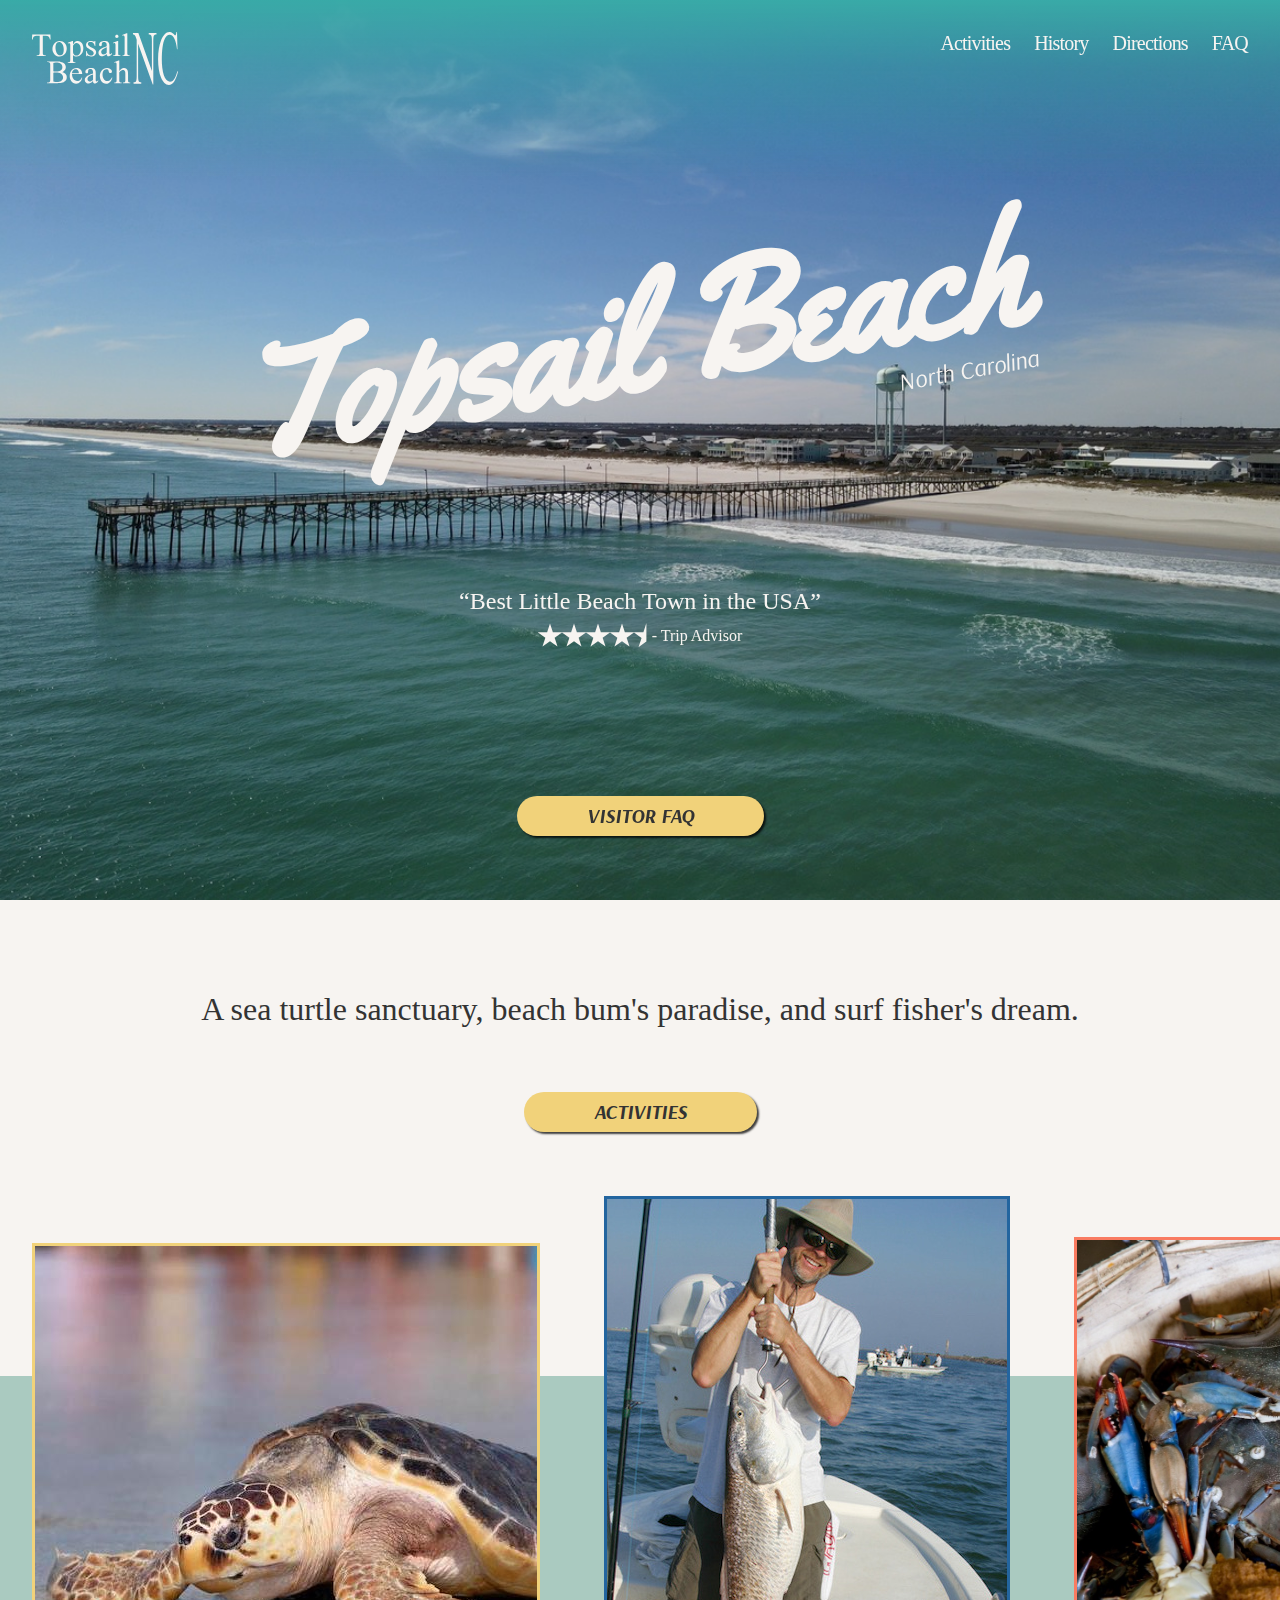
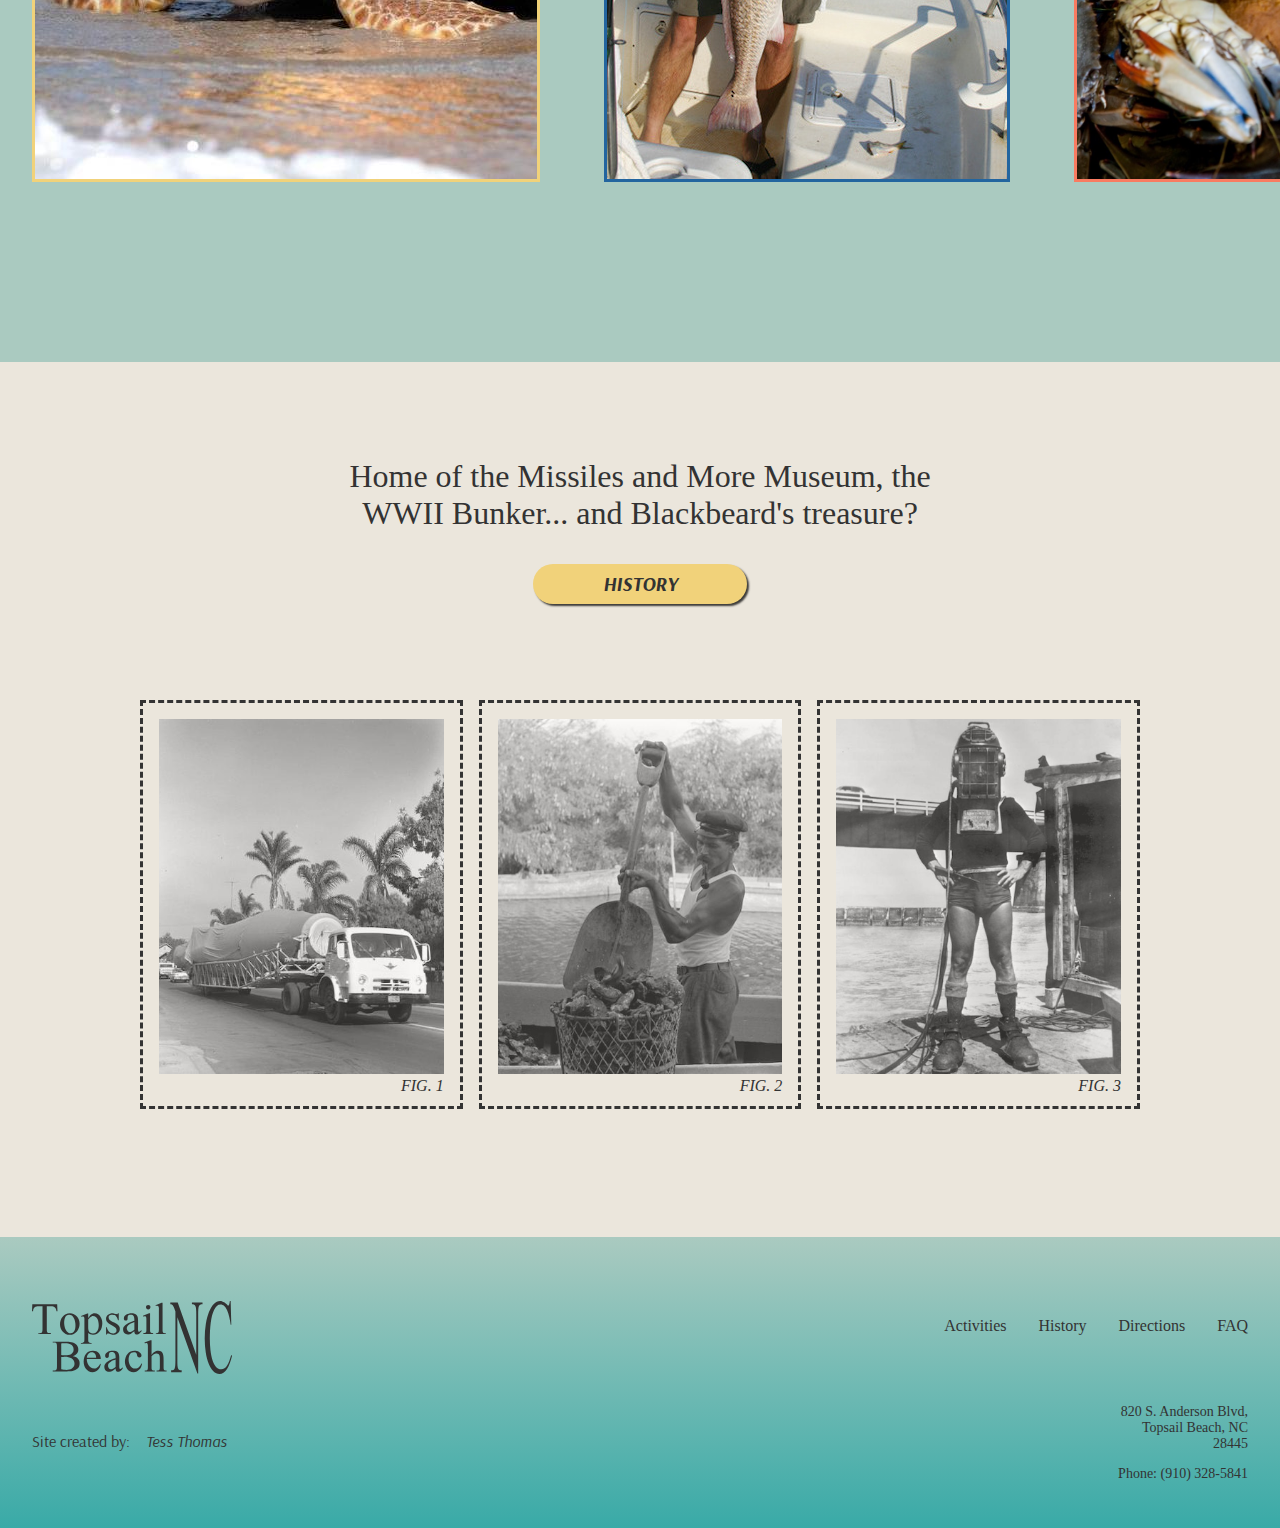
<file: index.html>
<!--  
  Tess Thomas
  10/15/2023
-->
<!DOCTYPE html>
<html lang="en">
  <head>
    <meta charset="UTF-8" />
    <meta name="viewport" content="width=device-width, initial-scale=1.0" />
    <title>Visit Topsail</title>
    <link
      rel="icon"
      type="image/x-icon"
      href="./images/umbrella-beach-solid.svg"
    />
    <link rel="stylesheet" href="styles.min.css" />
    <link rel="preconnect" href="https://fonts.googleapis.com" />
    <link rel="preconnect" href="https://fonts.gstatic.com" crossorigin />
    <link
      href="https://fonts.googleapis.com/css2?family=Arsenal:ital,wght@0,400;0,700;1,400;1,700&family=Cormorant+Garamond:ital,wght@0,300;0,400;0,500;0,600;0,700;1,300;1,400;1,500;1,600;1,700&family=Inter:wght@300;400;700;800;900&family=Old+Standard+TT:ital,wght@0,400;0,700;1,400&family=Yellowtail&display=swap"
      rel="stylesheet"
    />
    <link
      rel="stylesheet"
      href="https://cdnjs.cloudflare.com/ajax/libs/font-awesome/6.0.0-beta3/css/all.min.css"
    />
  </head>
  <body>
    <div class="hero">
      <div class="hero__content">
        <header>
          <div class="menu-btn">
            <span>Menu </span>
            <svg
              class="menu-icon"
              width="20"
              height="20"
              viewBox="0 0 30 30"
              fill="none"
            >
              <line
                x1="15"
                y1="4.37114e-08"
                x2="15"
                y2="30"
                stroke="currentColor"
                stroke-width="2"
              ></line>
              <line
                x1="30"
                y1="15"
                y2="15"
                stroke="currentColor"
                stroke-width="2"
              ></line>
            </svg>
          </div>

          <div class="overlay"></div>

          <div class="header-logo">
            <a href="index.html" class="logo__link"
              ><img src="./images/ts-logo-white.svg" alt="Visit Topsail Logo"
            /></a>
          </div>

          <nav class="nav-menu">
            <ul>
              <li><a href="activities.html">Activities</a></li>
              <li><a href="history.html">History</a></li>
              <li><a href="faq.html#map-anchor">Directions</a></li>
              <li><a href="faq.html">FAQ</a></li>
            </ul>
          </nav>
        </header>

        <div class="slant">
          <h1 class="cursive">Topsail Beach</h1>
          <p class="cursive state">North Carolina</p>
        </div>
        <div class="quote">
          <q>Best Little Beach Town in the USA</q>
          <div class="reviews">
            <div class="stars">
              <img src="./images/star.svg" alt="4.5 out of 5 stars" />
              <img src="./images/star.svg" alt="" />
              <img src="./images/star.svg" alt="" />
              <img src="./images/star.svg" alt="" />
              <img src="./images/star-half.svg" alt="" class="half" />
            </div>
            <p>- Trip Advisor</p>
          </div>
        </div>
        <a href="faq.html" class="btn visitor-faq">VISITOR FAQ</a>
      </div>
    </div>

    <main class="home-grid">
      <div class="container activities">
        <h2>
          A sea turtle sanctuary, beach bum's paradise, and surf fisher's dream.
        </h2>
        <a href="activities.html" class="btn">ACTIVITIES</a>
      </div>
      <div class="container carousel">
        <div class="carousel__wrapper">
          <div class="slider">
            <img
              class="slide s1"
              src="./images/ts-seaturtle.jpg"
              alt="Sea turtle approaches waves."
            />
            <img
              class="slide s2"
              src="./images/redfish-stock-photo-happy-fishermans-holds-up-big-redfish.jpg"
              alt="Fisherman holds large redfish up for camera while standing in boat."
            />
            <img
              class="slide s3"
              src="./images/crab-pexels-mark-stebnicki-2252617.jpg"
              alt="Bucket of blue crabs."
            />
          </div>
        </div>
      </div>

      <div class="container history">
        <h2>
          Home of the Missiles and More Museum, the WWII Bunker... and
          Blackbeard's treasure?
        </h2>
        <a href="history.html" class="btn">HISTORY</a>
        <div class="triptic">
          <div class="div-1">
            <img
              src="./images/missile-atlas_collection_image_8123.png"
              alt="missile in transit on a truck"
            />
            <p>FIG. 1</p>
          </div>
          <div class="div-2">
            <img
              src="./images/olgaoystermanpipe.png"
              alt="historic photograph of oysterman smoking pipe while shoveling oysters"
            />
            <p>FIG. 2</p>
          </div>
          <div class="div-3">
            <img
              src="./images/diver-lg.png"
              alt="world war 2 era diver in suit with helmet"
            />
            <p>FIG. 3</p>
          </div>
        </div>
      </div>
    </main>

    <button onclick="topFunction()" class="scroll-btn" title="Go to top">
      <i class="arrow-up"></i>
    </button>

    <footer>
      <div class="footer container">
        <a class="footer__logo" href="index.html">
          <img src="./images/ts-logo-black.svg" alt="Visit Topsail Logo" />
        </a>

        <div class="footer__links">
          <ul>
            <li><a href="#">Activities</a></li>
            <li><a href="#">History</a></li>
            <li><a href="#">Directions</a></li>
            <li><a href="#">FAQ</a></li>
          </ul>
        </div>

        <div class="footer__credit">
          <p>Site created by:</p>
          <p class="arsenal">Tess Thomas</p>
          <!-- <p>Follow Us:</p>
          <a href="#"
            ><i class="fab fa-facebook fa-lg" style="color: #F1D27A"></i></i
          ></a>
          <a href="#"></a>
            <i class="fab fa-instagram-square fa-lg" style="color: #F1D27A;"></i
          ></a>
          <a href="#"><i class="fab fa-twitter fa-lg" style="color: #F1D27A;  opacity: 1;"></i></a> -->
        </div>

        <address class="footer__address">
          <p>
            820 S. Anderson Blvd,<br />
            Topsail Beach, NC<br />
            28445
          </p>
          <p>Phone: <a href="tel:+910-328-5841">(910) 328-5841</a></p>
        </address>
      </div>
    </footer>

    <script src="script.js"></script>
  </body>
</html>
</file>
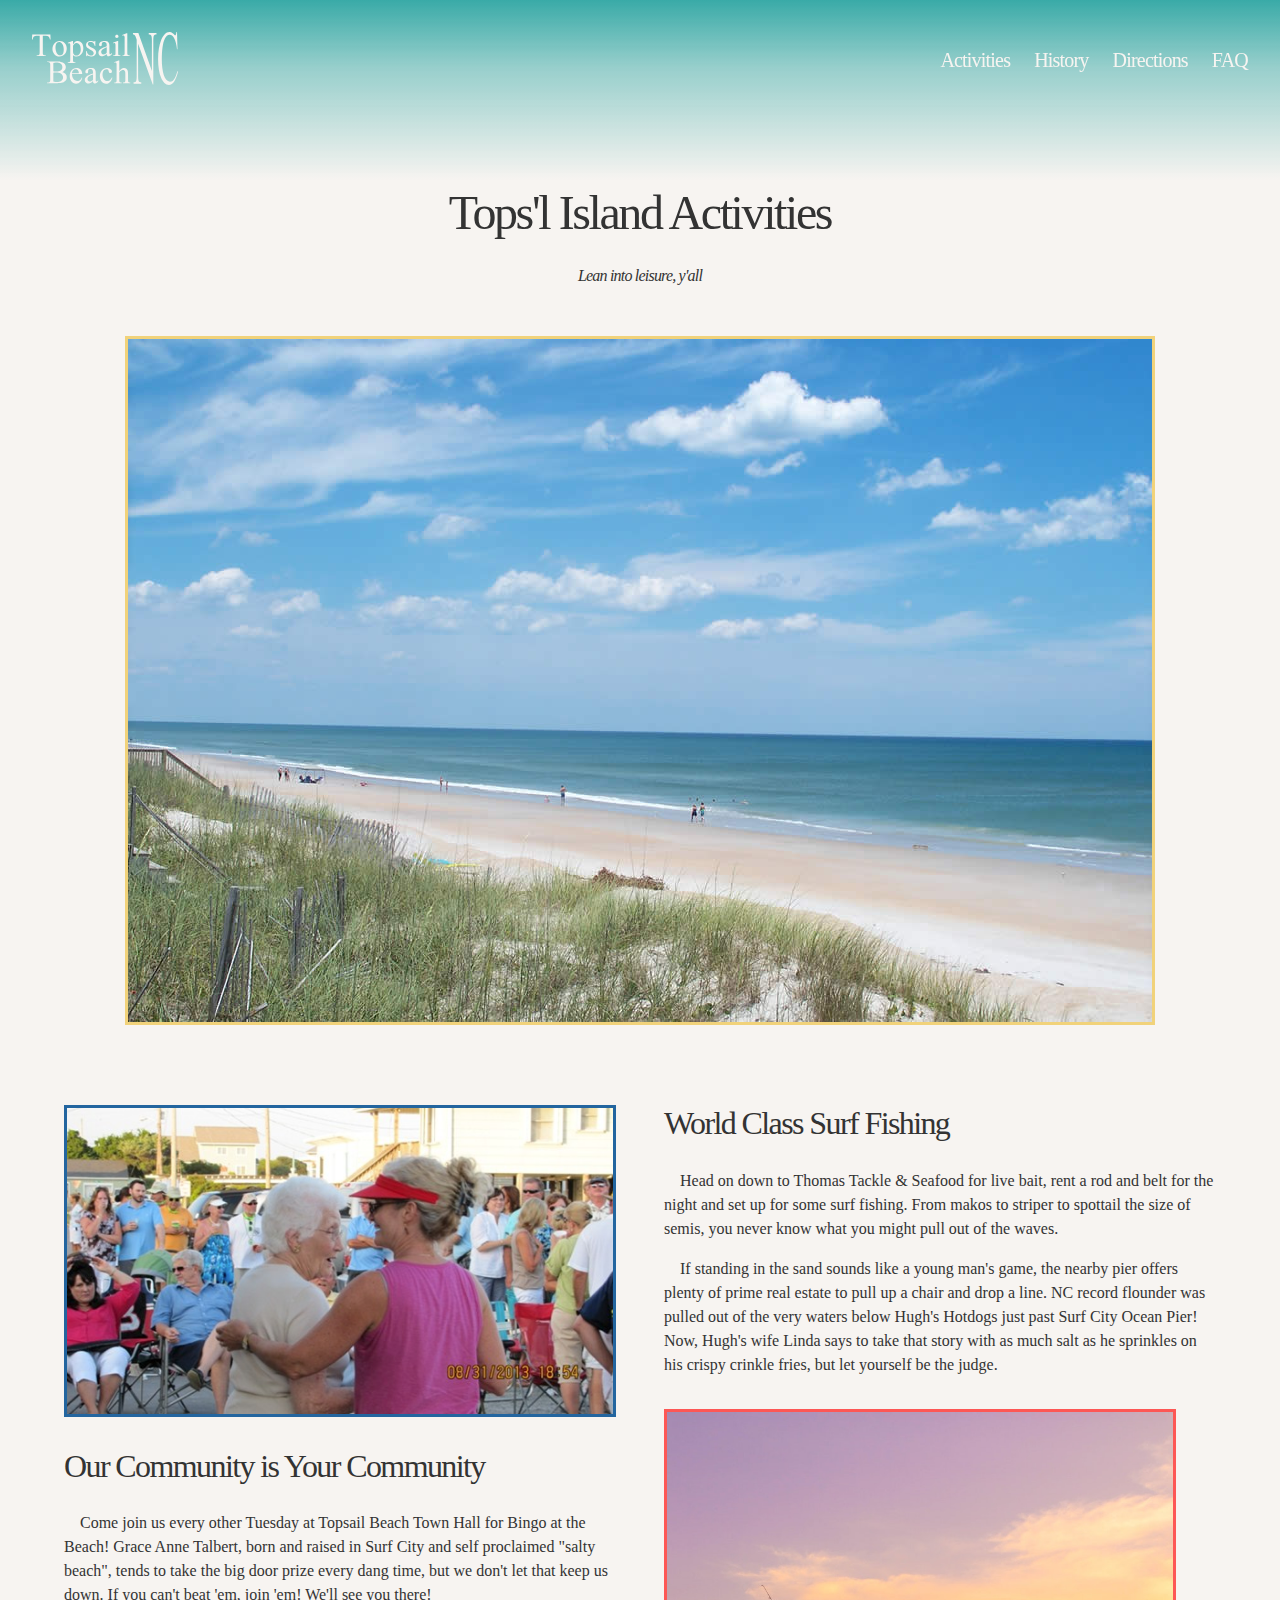
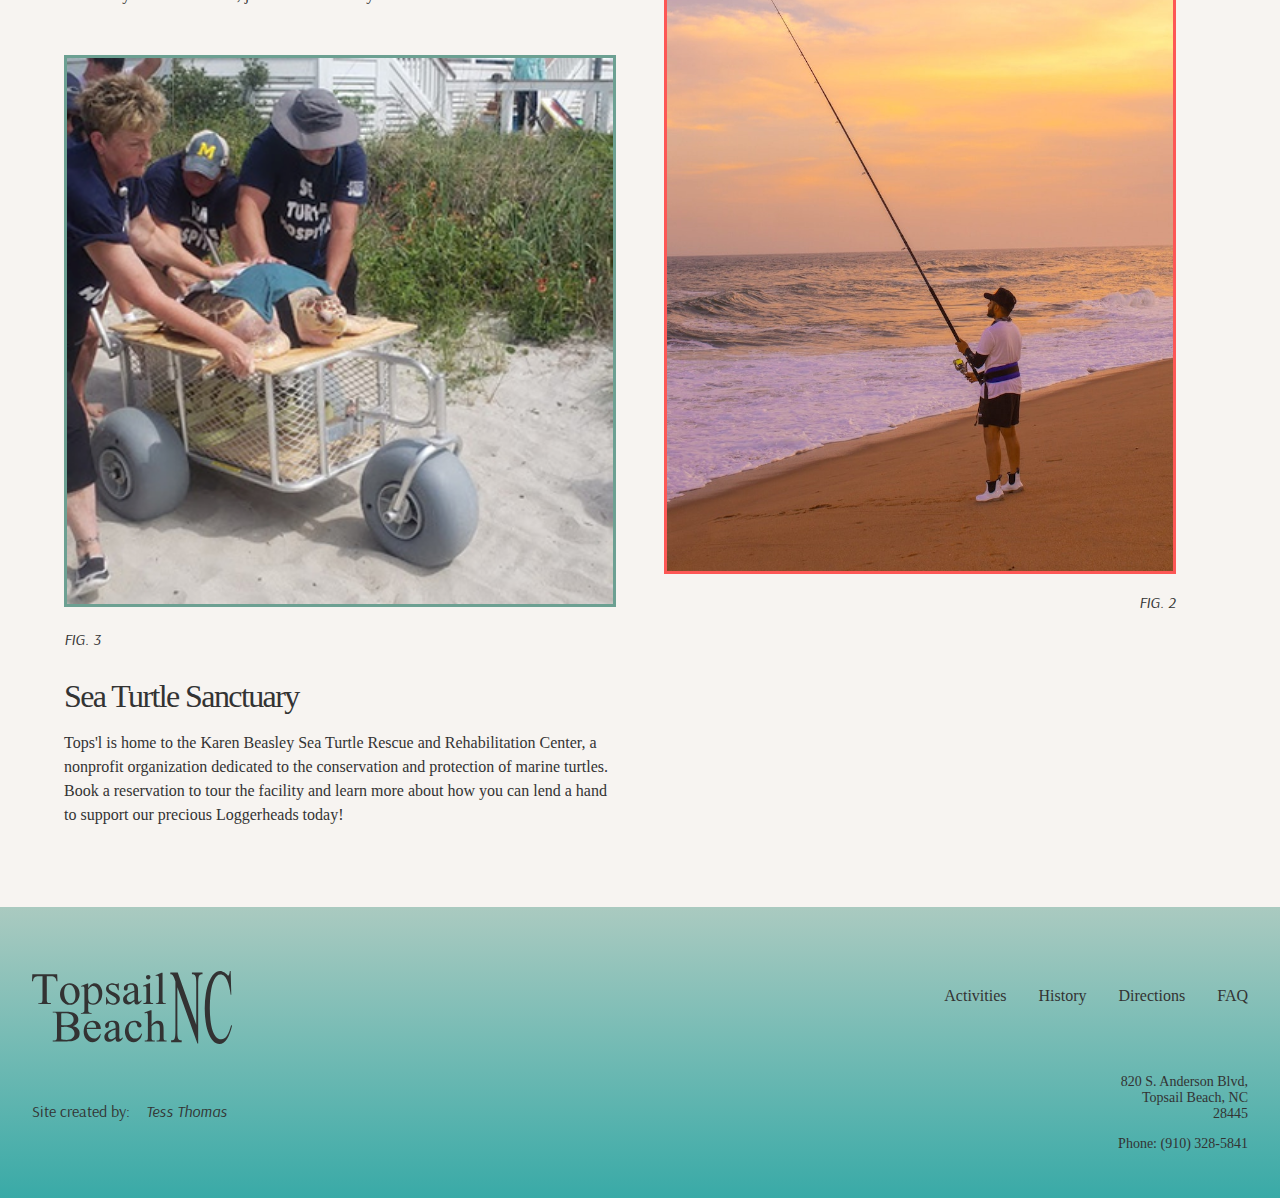
<file: activities.html>
<!DOCTYPE html>
<html lang="en">
  <head>
    <meta charset="UTF-8" />
    <meta name="viewport" content="width=device-width, initial-scale=1.0" />
    <title>Activities | Tops'l</title>
    <link
      rel="icon"
      type="image/x-icon"
      href="./images/umbrella-beach-solid.svg"
    />
    <link rel="stylesheet" href="styles.min.css" />
    <link rel="preconnect" href="https://fonts.googleapis.com" />
    <link rel="preconnect" href="https://fonts.gstatic.com" crossorigin />
    <link
      href="https://fonts.googleapis.com/css2?family=Arsenal:ital,wght@0,400;0,700;1,400;1,700&family=Cormorant+Garamond:ital,wght@0,300;0,400;0,500;0,600;0,700;1,300;1,400;1,500;1,600;1,700&family=Inter:wght@300;400;700;800;900&family=Old+Standard+TT:ital,wght@0,400;0,700;1,400&family=Yellowtail&display=swap"
      rel="stylesheet"
    />
  </head>

  <body>
    <header>
      <div class="menu-btn">
        <span>Menu </span>
        <svg
          class="menu-icon"
          width="20"
          height="20"
          viewBox="0 0 30 30"
          fill="none"
        >
          <line
            x1="15"
            y1="4.37114e-08"
            x2="15"
            y2="30"
            stroke="currentColor"
            stroke-width="2"
          ></line>
          <line
            x1="30"
            y1="15"
            y2="15"
            stroke="currentColor"
            stroke-width="2"
          ></line>
        </svg>
      </div>

      <div class="overlay"></div>

      <div class="header-logo">
        <a href="index.html" class="logo__link"
          ><img src="./images/ts-logo-white.svg" alt="Visit Topsail Logo"
        /></a>
      </div>

      <nav class="nav-menu">
        <ul>
          <li class="home-li"><a href="index.html">Home</a></li>
          <li><a href="activities.html">Activities</a></li>
          <li><a href="history.html">History</a></li>
          <li><a href="faq.html#map-anchor">Directions</a></li>
          <li><a href="faq.html">FAQ</a></li>
        </ul>
      </nav>
    </header>

    <main class="activities-grid">
      <div class="activities-hero">
        <h1>Tops'l Island Activities</h1>
        <p>Lean into leisure, y'all</p>
        <img
          src="./images/ts-beach.jpg"
          alt="Sunny day at the beach with sand dunes in foreground"
        />
      </div>

      <section class="activities-1 item">
        <img
          src="./images/ts-crowd-hug.png"
          alt="Bingo winner gets hug from local visor wearing Cathy"
        />
        <h2>Our Community is Your Community</h2>
        <p>
          Come join us every other Tuesday at Topsail Beach Town Hall for Bingo
          at the Beach! Grace Anne Talbert, born and raised in Surf City and self proclaimed "salty beach", tends
          to take the big door prize every dang time, but we don't let that keep
          us down. If you can't beat 'em, join 'em! We'll see you there!
        </p>
      </section>

      <section class="activities-2 item">
        <div class="img-wrapper">
          <img
            src="./images/surf-fishing-pexels-luqmaan-tootla-3104444.jpg"
            alt="Man surf fishing on beach at sunset"
          />
          <p class="fig">FIG. 2</p>
        </div>
        <div class="copy-wrapper">
          <h2>World Class Surf Fishing</h2>
          <p>
            Head on down to
            <a href="https://maps.app.goo.gl/UUNofC8sZMXYjduS8"
              >Thomas Tackle & Seafood</a
            >
            for live bait, rent a rod and belt for the night and set up for some
            surf fishing. From makos to striper to spottail the size of semis,
            you never know what you might pull out of the waves.
          </p>
          <p>
            If standing in the sand sounds like a young man's game, the nearby
            pier offers plenty of prime real estate to pull up a chair and drop
            a line. NC record flounder was pulled out of the very waters below
            Hugh's Hotdogs just past
            <a href="https://www.surfcityoceanpier.com/">Surf City Ocean Pier</a
            >! Now, Hugh's wife Linda says to take that story with as much salt
            as he sprinkles on his crispy crinkle fries, but let yourself be the
            judge.
          </p>
        </div>
      </section>

      <section class="activities-3 item">
        <div class="turtle-img-wrapper">
          <img
            src="./images/ts-turtle-rescue.png"
            alt="A loggerhead gets returned to the water by volunteers with the Sea Turtle Hospital"
          />
          <p class="fig">FIG. 3</p>
        </div>
        <h2>Sea Turtle Sanctuary</h2>
        <p>
          Tops'l is home to the
          <a href="https://www.seaturtlehospital.org/"
            >Karen Beasley Sea Turtle Rescue and Rehabilitation Center</a
          >, a nonprofit organization dedicated to the conservation and
          protection of marine turtles. Book a reservation to tour the facility
          and learn more about how you can lend a hand to support our precious
          Loggerheads today!
        </p>
      </section>
    </main>

    <button onclick="topFunction()" class="scroll-btn" title="Go to top">
      <i class="arrow-up"></i>
    </button>

    <footer>
      <div class="footer container">
        <a class="footer__logo" href="index.html">
          <img src="./images/ts-logo-black.svg" alt="Visit Topsail Logo" />
        </a>

        <div class="footer__links">
          <ul>
            <li><a href="#">Activities</a></li>
            <li><a href="#">History</a></li>
            <li><a href="#">Directions</a></li>
            <li><a href="#">FAQ</a></li>
          </ul>
        </div>

        <div class="footer__credit">
          <p>Site created by:</p>
          <p class="arsenal">Tess Thomas</p>
          <!-- <p>Follow Us:</p>
          <a href="#"
            ><i class="fab fa-facebook fa-lg" style="color: #F1D27A"></i></i
          ></a>
          <a href="#"></a>
            <i class="fab fa-instagram-square fa-lg" style="color: #F1D27A;"></i
          ></a>
          <a href="#"><i class="fab fa-twitter fa-lg" style="color: #F1D27A;  opacity: 1;"></i></a> -->
        </div>

        <address class="footer__address">
          <p>
            820 S. Anderson Blvd,<br />
            Topsail Beach, NC<br />
            28445
          </p>
          <p>Phone: <a href="tel:910-328-5841">(910) 328-5841</a></p>
        </address>
      </div>
    </footer>

    <script src="script.js"></script>
  </body>
</html>
</file>
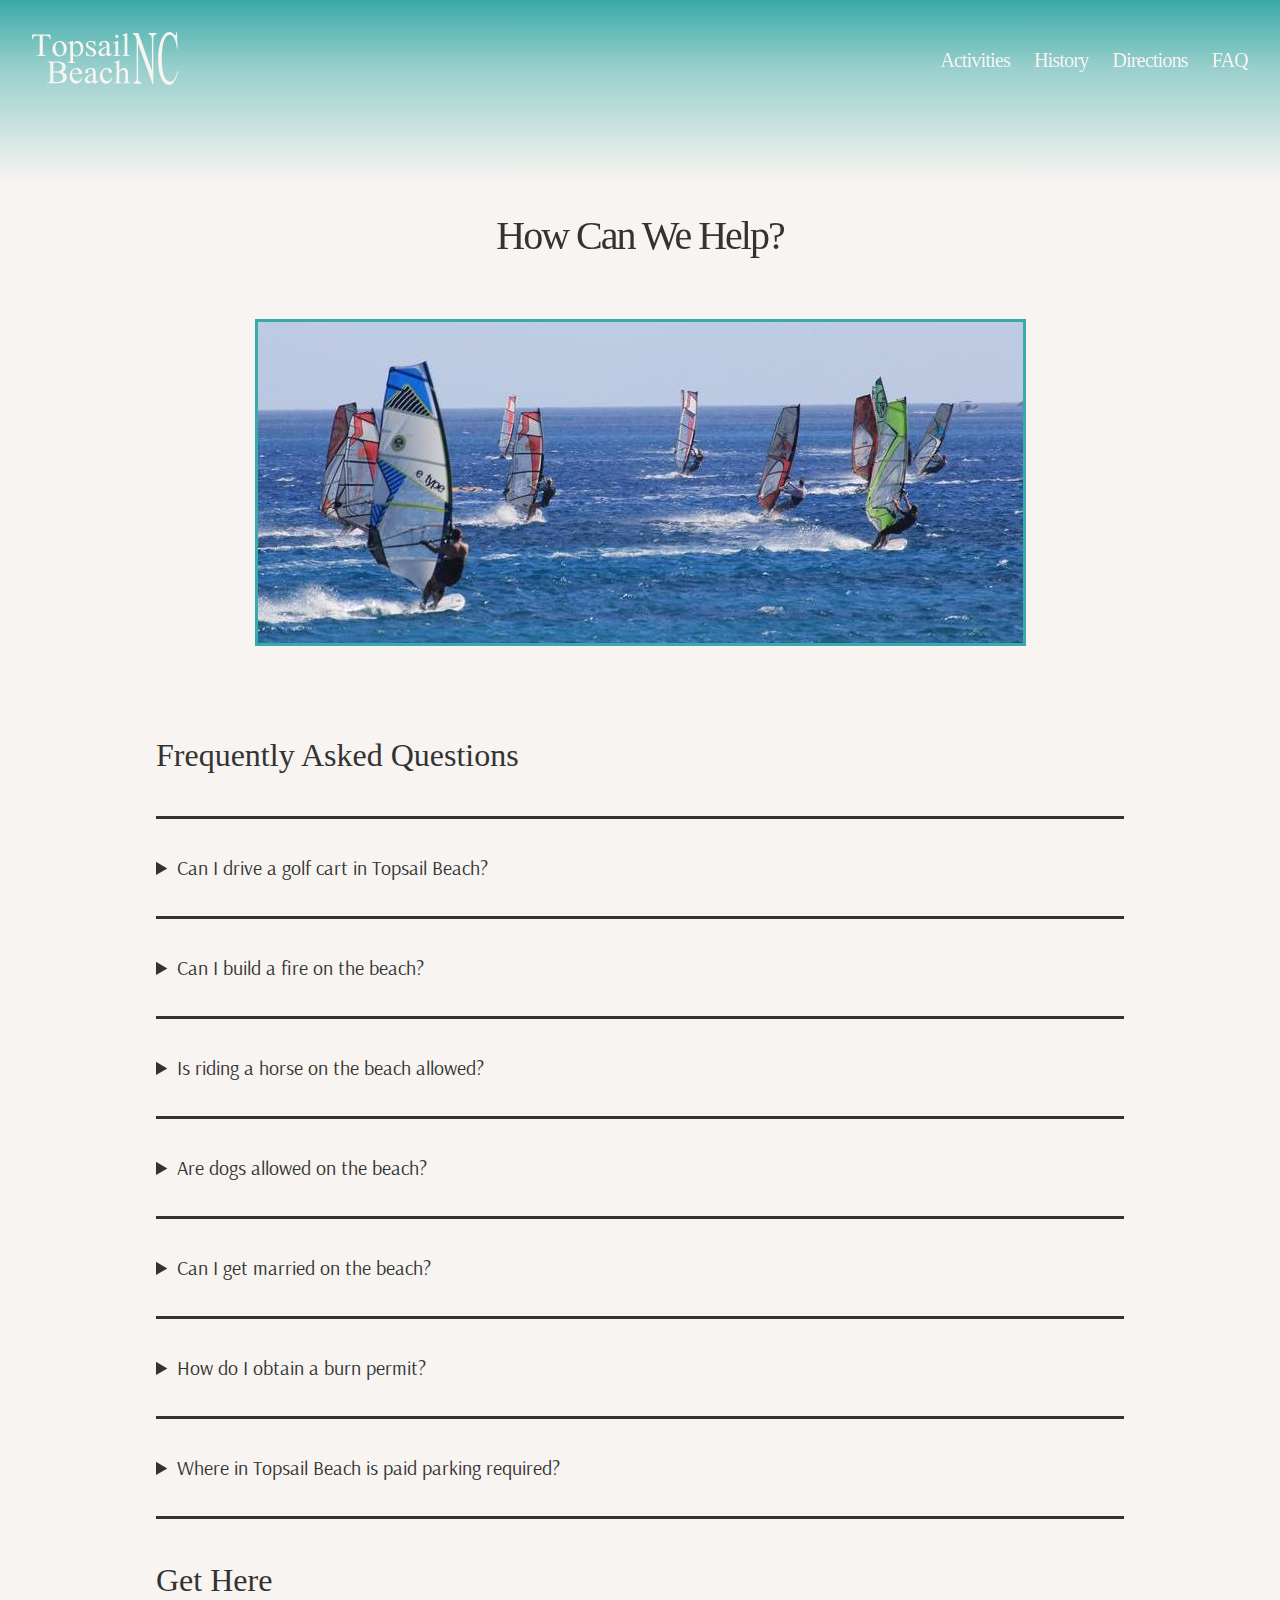
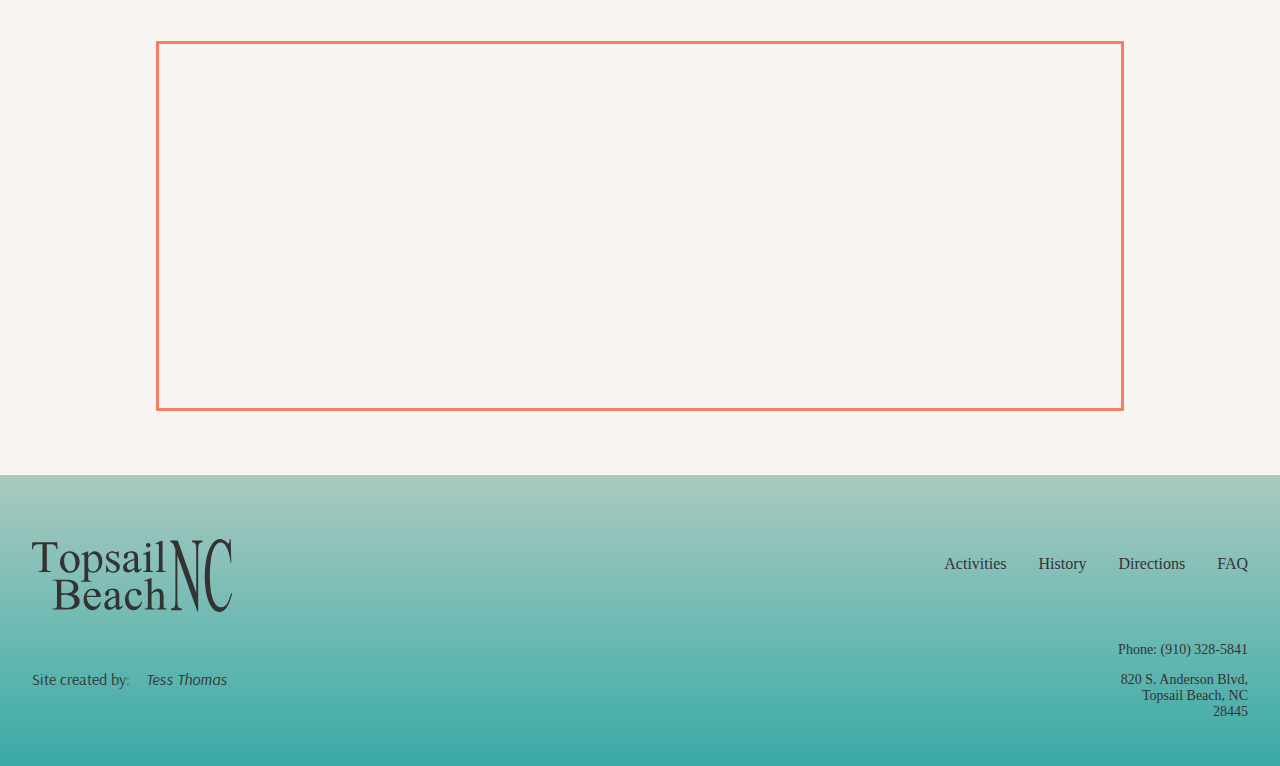
<file: faq.html>
<!DOCTYPE html>
<html lang="en">
  <head>
    <meta charset="UTF-8" />
    <meta name="viewport" content="width=device-width, initial-scale=1.0" />
    <title>FAQ | Tops'l</title>
    <link
      rel="icon"
      type="image/x-icon"
      href="./images/umbrella-beach-solid.svg"
    />
    <link rel="stylesheet" href="styles.min.css" />
    <link rel="preconnect" href="https://fonts.googleapis.com" />
    <link rel="preconnect" href="https://fonts.gstatic.com" crossorigin />
    <link
      href="https://fonts.googleapis.com/css2?family=Arsenal:ital,wght@0,400;0,700;1,400;1,700&family=Cormorant+Garamond:ital,wght@0,300;0,400;0,500;0,600;0,700;1,300;1,400;1,500;1,600;1,700&family=Inter:wght@300;400;700;800;900&family=Old+Standard+TT:ital,wght@0,400;0,700;1,400&family=Yellowtail&display=swap"
      rel="stylesheet"
    />
  </head>
  <body>
    <header>
      <div class="menu-btn">
        <span>Menu </span>
        <svg
          class="menu-icon"
          width="20"
          height="20"
          viewBox="0 0 30 30"
          fill="none"
        >
          <line
            x1="15"
            y1="4.37114e-08"
            x2="15"
            y2="30"
            stroke="currentColor"
            stroke-width="2"
          ></line>
          <line
            x1="30"
            y1="15"
            y2="15"
            stroke="currentColor"
            stroke-width="2"
          ></line>
        </svg>
      </div>

      <div class="overlay"></div>

      <div class="header-logo">
        <a href="index.html" class="logo__link"
          ><img src="./images/ts-logo-white.svg" alt="Visit Topsail Logo"
        /></a>
      </div>

      <nav class="nav-menu">
        <ul>
          <li class="home-li"><a href="index.html">Home</a></li>
          <li><a href="activities.html">Activities</a></li>
          <li><a href="history.html">History</a></li>
          <li><a href="#map-anchor">Directions</a></li>
          <li><a href="faq.html">FAQ</a></li>
        </ul>
      </nav>
    </header>

    <main class="faq-grid faq">
      <div class="faq-hero">
        <h1>How Can We Help?</h1>
        <img
          src="./images/windsurfing_sports_water_sports.jpg"
          alt="group of wind surfers"
        />
      </div>

      <section class="faqs">
        <h2>Frequently Asked Questions</h2>

        <div class="faq-list">
          <details>
            <summary>Can I drive a golf cart in Topsail Beach?</summary>
            Golf Carts are not permitted to operate on any state or town owned
            streets within the Town of Topsail Beach. Low-speed vehicles
            designated and registered as such by the North Carolina Department
            of Motor Vehicles are permitted on streets or roadways where the
            posted speed limit is no greater than 35 mph other than North or
            South Anderson which may only be used to cross over to another
            street. However, low speed vehicles are allowed in the 25 mph zone
            of S Anderson in the business district of Topsail Beach.
          </details>

          <details>
            <summary>Can I build a fire on the beach?</summary>
            No, Open fires on the beach are not allowed. Cooking on the beach
            using a charcoal grill or similar device is allowed.
          </details>

          <details>
            <summary>Is riding a horse on the beach allowed?</summary>
            Beach Access Permits will NOT be available this year in Topsail
            Beach due to a Beach Renourishment project set to begin this Fall.
            Beach Access Permits are normally sold between October 1st and
            January 15th for vehicles and between October 1st and March 30th for
            horses each year. Due to the impending project, Commissioners
            determined that in the best interest of the project, horses and
            vehicles will not be permitted on the beach this year. The Town
            fully expects to make Beach Access Permits available next year
            during the 2024-2025 season. Horses and their owners possessing
            valid town permits are allowed on the beach strand during the period
            beginning on October 1st of each year and ending on March 30th of
            the next year. Permits are issued by the Topsail Beach Police
            Department, 812 S. Anderson Blvd.,Topsail Beach. For more
            information, contact the Police Department at 910-328-4851.
          </details>

          <details>
            <summary>Are dogs allowed on the beach?</summary>
            Yes, dogs are allowed, but all dogs must be on a leash (no longer
            than 20ft) when off its own property limits from the period between
            May 15 through September 30 of each year. Additionally, all dogs
            must be on a leash from April 1 through September 30 of each year in
            the area designated as Coastal Barrier Resources System (CBRS) Unit
            L07 by the United States Fish and Wildlife Service and as clearly
            marked by the Town. The person must always be prepared to remove any
            "deposits" left by the dog. These regulations apply to the entire
            town including the beach.
          </details>

          <details>
            <summary>Can I get married on the beach?</summary>
            The Town of Topsail Beach welcomes anyone who would like to have a
            beach wedding. There is no charge and no permit is required unless
            you plan to use amplification equipment during your event, including
            ceremony and reception. Outdoor Entertainment Permits require
            approval by the Town Manager and the Chief of Police not less than
            one day in advance of the event date. During the tourist season, May
            through September, parking will be limited. The wedding party and
            guests should be aware that the public's access to the beach cannot
            be restricted for the wedding, cars must be parked completely off
            all paved streets and walking on or disturbing the dunes is not
            allowed. Contact the Topsail Beach Police Department at 910-328-4851
            and advise of your event date, location, and contact information in
            case of an emergency.
          </details>

          <details>
            <summary>How do I obtain a burn permit?</summary>
            Burn Permits are required for all outdoor burning. The only
            exceptions are: 1. Grill fires for the purpose of cooking food; and
            2. Fires in metal drums (e.g., 55-gallon) on construction sites,
            provided they are used to warm workers and/or tools and are
            completely extinguished before the last worker leaves the site. Burn
            Permits are issued by the Fire Department and Police Department.
            There is no fee for the permit. For a complete list of Regulations
            please see section 12-8 - Burning regulations of the Town Code.
          </details>

          <details>
            <summary>Where in Topsail Beach is paid parking required?</summary>
            Only in the south-end parking lot on the sound side (next to the
            Serenity Point Townhomes at the end of Shore Line Dr and Inlet Dr).
          </details>
        </div>
      </section>

      <section class="get-here">
        <h2 id="map-anchor">Get Here</h2>
        <div class="map-container">
          <iframe
            src="https://www.google.com/maps/embed?pb=!1m18!1m12!1m3!1d52687.41006530221!2d-77.67440676298284!3d34.37685801831007!2m3!1f0!2f0!3f0!3m2!1i1024!2i768!4f13.1!3m3!1m2!1s0x89a99718ae0ce033%3A0x6db64b89dda5ec1b!2sTopsail%20Beach%2C%20NC!5e0!3m2!1sen!2sus!4v1698074833122!5m2!1sen!2sus"
            style="border: 3px solid #f97b61"
            allowfullscreen=""
            loading="lazy"
            referrerpolicy="no-referrer-when-downgrade"
          ></iframe>
        </div>
      </section>
    </main>

    <button onclick="topFunction()" class="scroll-btn" title="Go to top">
      <i class="arrow-up"></i>
    </button>

    <footer>
      <div class="footer container">
        <a class="footer__logo" href="index.html">
          <img src="./images/ts-logo-black.svg" alt="Visit Topsail Logo" />
        </a>

        <div class="footer__links">
          <ul>
            <li><a href="activities.html">Activities</a></li>
            <li><a href="history.html">History</a></li>
            <li><a href="faq.html#map-anchor">Directions</a></li>
            <li><a href="faq.html">FAQ</a></li>
          </ul>
        </div>

        <div class="footer__credit">
          <p>Site created by:</p>
          <p class="arsenal">Tess Thomas</p>
          <!-- <p>Follow Us:</p>
          <a href="#"
            ><i class="fab fa-facebook fa-lg" style="color: #F1D27A"></i></i
          ></a>
          <a href="#"></a>
            <i class="fab fa-instagram-square fa-lg" style="color: #F1D27A;"></i
          ></a>
          <a href="#"><i class="fab fa-twitter fa-lg" style="color: #F1D27A;  opacity: 1;"></i></a> -->
        </div>

        <address class="footer__address">
          <p>Phone: <a href="tel:910-328-5841">(910) 328-5841</a></p>
          <p>
            820 S. Anderson Blvd,<br />
            Topsail Beach, NC<br />
            28445
          </p>
        </address>
      </div>
    </footer>

    <script src="script.js"></script>
  </body>
</html>
</file>
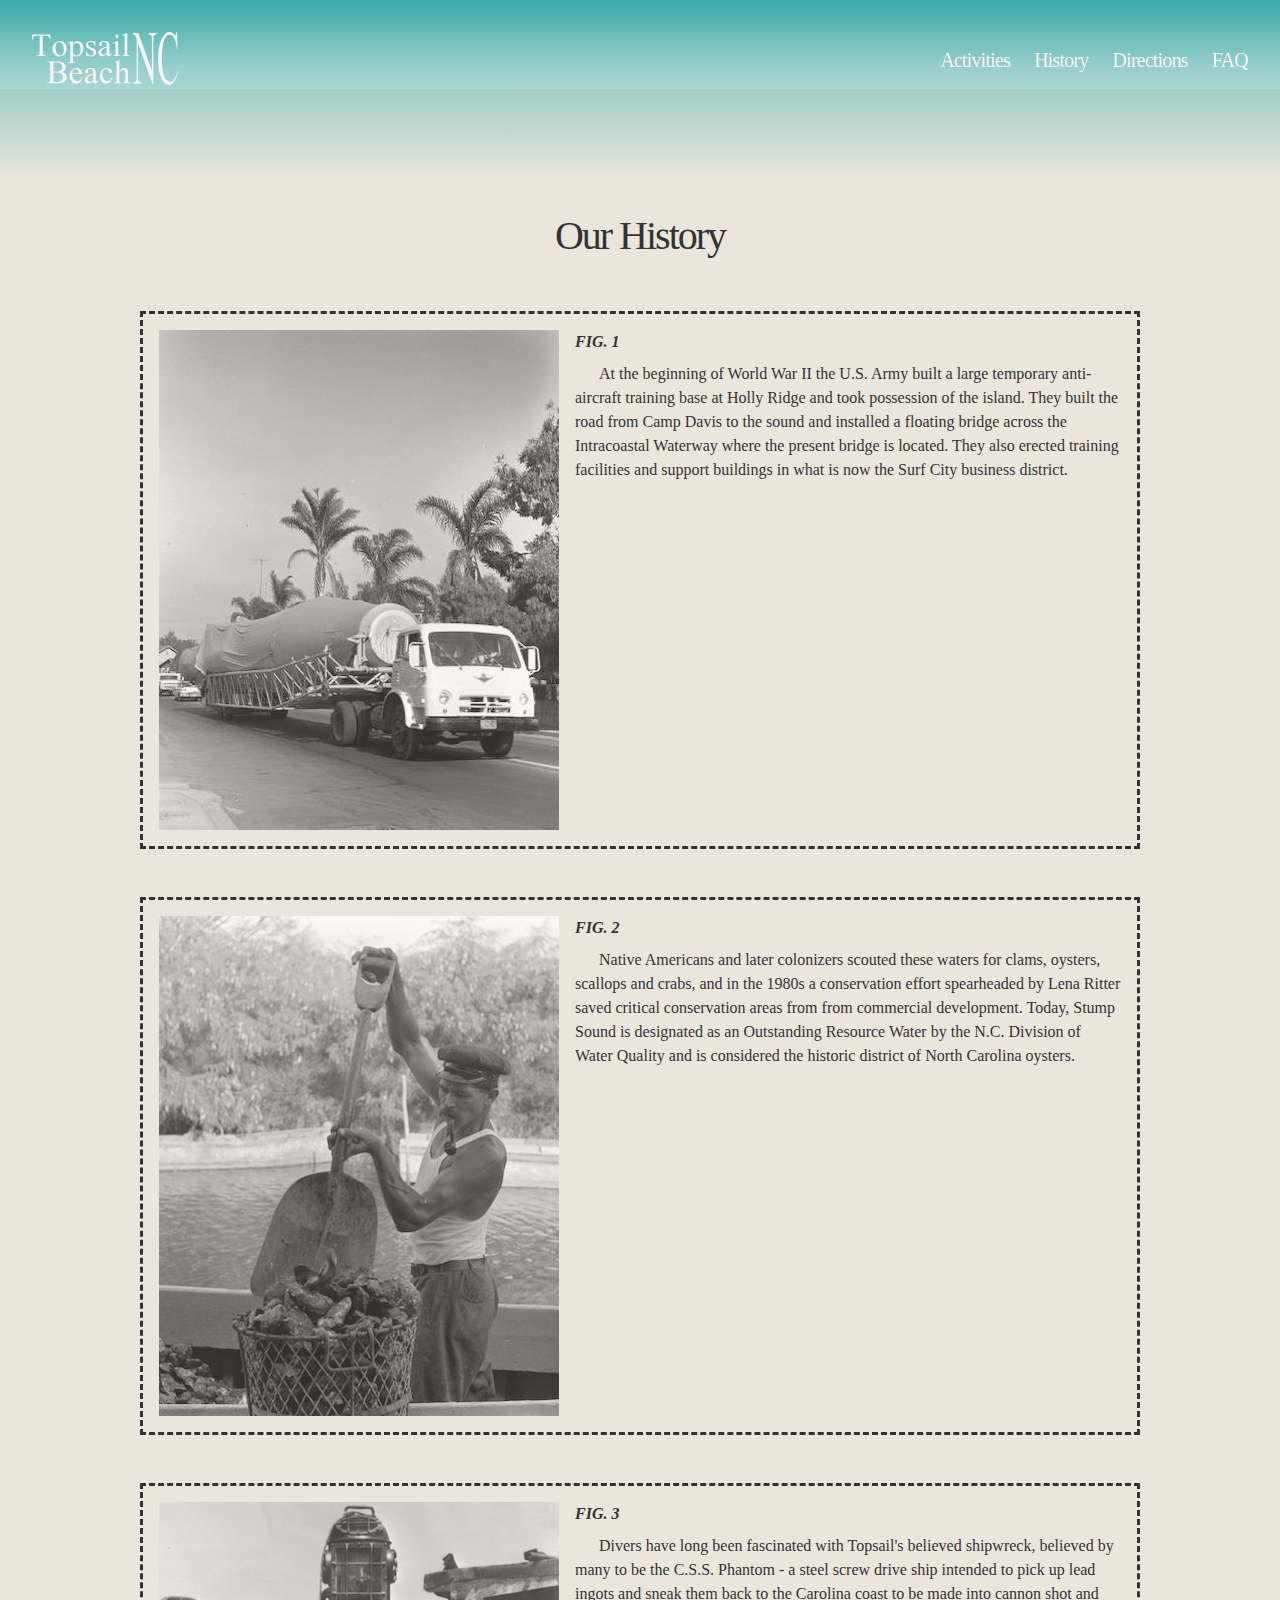
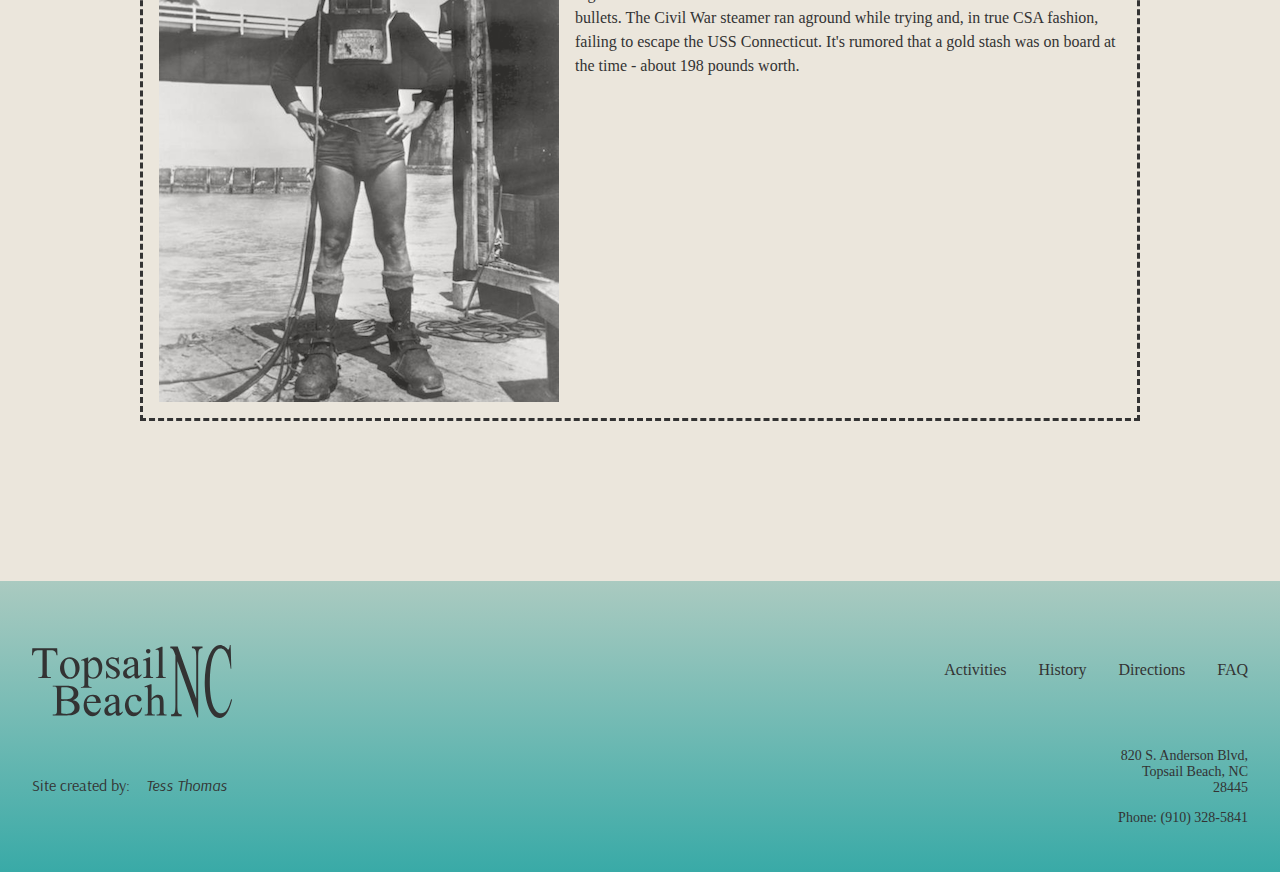
<file: history.html>
<!DOCTYPE html>
<html lang="en">
  <head>
    <meta charset="UTF-8" />
    <meta name="viewport" content="width=device-width, initial-scale=1.0" />
    <title>History | Tops'l</title>
    <link
      rel="icon"
      type="image/x-icon"
      href="./images/umbrella-beach-solid.svg"
    />
    <link rel="stylesheet" href="styles.min.css" />
    <link rel="preconnect" href="https://fonts.googleapis.com" />
    <link rel="preconnect" href="https://fonts.gstatic.com" crossorigin />
    <link
      href="https://fonts.googleapis.com/css2?family=Arsenal:ital,wght@0,400;0,700;1,400;1,700&family=Cormorant+Garamond:ital,wght@0,300;0,400;0,500;0,600;0,700;1,300;1,400;1,500;1,600;1,700&family=Inter:wght@300;400;700;800;900&family=Old+Standard+TT:ital,wght@0,400;0,700;1,400&family=Yellowtail&display=swap"
      rel="stylesheet"
    />
  </head>
  <body>
    <header>
      <div class="menu-btn">
        <span>Menu </span>
        <svg
          class="menu-icon"
          width="20"
          height="20"
          viewBox="0 0 30 30"
          fill="none"
        >
          <line
            x1="15"
            y1="4.37114e-08"
            x2="15"
            y2="30"
            stroke="currentColor"
            stroke-width="2"
          ></line>
          <line
            x1="30"
            y1="15"
            y2="15"
            stroke="currentColor"
            stroke-width="2"
          ></line>
        </svg>
      </div>

      <div class="overlay"></div>

      <div class="header-logo">
        <a href="index.html" class="logo__link"
          ><img src="./images/ts-logo-white.svg" alt="Visit Topsail Logo"
        /></a>
      </div>

      <nav class="nav-menu">
        <ul>
          <li class="home-li"><a href="index.html">Home</a></li>
          <li><a href="activities.html">Activities</a></li>
          <li><a href="history.html">History</a></li>
          <li><a href="faq.html#map-anchor">Directions</a></li>
          <li><a href="faq.html">FAQ</a></li>
        </ul>
      </nav>
    </header>

    <main class="history-grid history">
      <h1>Our History</h1>

      <div class="triptic">
        <div class="div-1">
          <img
            src="./images/missile-atlas_collection_image_8123.png"
            alt="missile in transit on a truck"
          />
          <div class="hist-copy">
            <p class="fig">FIG. 1</p>
            <p>
              At the beginning of World War II the U.S. Army built a large
              temporary anti-aircraft training base at Holly Ridge and took
              possession of the island. They built the road from Camp Davis to
              the sound and installed a floating bridge across the Intracoastal
              Waterway where the present bridge is located. They also erected
              training facilities and support buildings in what is now the Surf
              City business district.
            </p>
          </div>
        </div>
        <div class="div-2">
          <img
            src="./images/olgaoystermanpipe.png"
            alt="historic photograph of oysterman smoking pipe while shoveling oysters"
          />
          <div class="hist-copy">
            <p class="fig">FIG. 2</p>
            <p>
              Native Americans and later colonizers scouted these waters for
              clams, oysters, scallops and crabs, and in the 1980s a
              conservation effort spearheaded by Lena Ritter saved critical
              conservation areas from from commercial development. Today, Stump
              Sound is designated as an Outstanding Resource Water by the N.C.
              Division of Water Quality and is considered the historic district
              of North Carolina oysters.
            </p>
          </div>
        </div>
        <div class="div-3">
          <img
            src="./images/diver-lg.png"
            alt="world war 2 era diver in suit with helmet"
          />
          <div class="hist-copy">
            <p class="fig">FIG. 3</p>
            <p>
              Divers have long been fascinated with Topsail's believed
              shipwreck, believed by many to be the C.S.S. Phantom - a steel
              screw drive ship intended to pick up lead ingots and sneak them
              back to the Carolina coast to be made into cannon shot and
              bullets. The Civil War steamer ran aground while trying and, in
              true CSA fashion, failing to escape the USS Connecticut. It's
              rumored that a gold stash was on board at the time - about 198
              pounds worth.
            </p>
          </div>
        </div>
      </div>
    </main>

    <button onclick="topFunction()" class="scroll-btn" title="Go to top">
      <i class="arrow-up"></i>
    </button>

    <footer>
      <div class="footer container">
        <a class="footer__logo" href="index.html">
          <img src="./images/ts-logo-black.svg" alt="Visit Topsail Logo" />
        </a>

        <div class="footer__links">
          <ul>
            <li><a href="#">Activities</a></li>
            <li><a href="#">History</a></li>
            <li><a href="#">Directions</a></li>
            <li><a href="#">FAQ</a></li>
          </ul>
        </div>

        <div class="footer__credit">
          <p>Site created by:</p>
          <p class="arsenal">Tess Thomas</p>
          <!-- <p>Follow Us:</p>
          <a href="#"
            ><i class="fab fa-facebook fa-lg" style="color: #F1D27A"></i></i
          ></a>
          <a href="#"></a>
            <i class="fab fa-instagram-square fa-lg" style="color: #F1D27A;"></i
          ></a>
          <a href="#"><i class="fab fa-twitter fa-lg" style="color: #F1D27A;  opacity: 1;"></i></a> -->
        </div>

        <address class="footer__address">
          <p>
            820 S. Anderson Blvd,<br />
            Topsail Beach, NC<br />
            28445
          </p>
          <p>Phone: <a href="tel:910-328-5841">(910) 328-5841</a></p>
        </address>
      </div>
    </footer>

    <script src="script.js"></script>
  </body>
</html>
</file>
<file: styles.min.css>
:root{--white:#F7F4F1;--cream:#EBE6DC;--black:#333;--blue:#23659F;--teal:#39AAA7;--light-teal:#AACAC0;--green:#6CA092;--yellow:#F1D27A;--orange:#FC8A68;--coral:#F97B61;--red:#FD5755}*{box-sizing:border-box}body{margin:0;padding:0;font-family:'Old Standard TT',serif;background-color:var(--white);color:var(--black);min-height:100vh}body::before{content:"";position:fixed;top:0;left:0;width:100%;height:20vh;background:linear-gradient(180deg,#39aaa7,rgba(57,170,167,.5) 37.5%,rgba(57,170,167,0));z-index:0}li{list-style:none}a{text-decoration:none;color:var(--black)}header{display:flex;align-items:center;justify-content:flex-start;position:absolute;top:0;left:0;padding-top:2rem;padding-left:2rem}header span{font-size:1.5rem;vertical-align:baseline}.header-logo{display:none;position:fixed;top:0;left:-100%;width:max-content}.menu-btn{cursor:pointer}.menu-icon{width:2em;transition:transform .3s ease-in-out}.overlay{display:none;position:fixed;top:0;left:0;width:100%;height:100%;background-color:rgba(146,200,194,.9);z-index:2}.nav-menu{display:none;position:fixed;top:0;left:-100%;width:max-content;color:var(--white);z-index:3;overflow-y:auto}.nav-menu ul{list-style:none;padding:0;margin-top:4.5rem;margin-left:2rem}.nav-menu li{margin-bottom:.5rem}.nav-menu li a{text-decoration:none;color:var(--white);letter-spacing:-.05rem;font-size:1.5rem}.nav-menu li a:hover{color:var(--black)}.menu-btn.active .menu-icon{transform:rotate(45deg)}.menu-btn.active{position:fixed;top:2rem;z-index:5}.overlay.active{z-index:2}.menu-btn.active .menu-icon::before,.menu-btn.active .menu-icon::after{content:"";position:absolute;height:100%;width:2em;background-color:var(--white)}.menu-btn.active .menu-icon::before{transform:rotate(90deg)}.menu-btn.active .menu-icon::after{transform:rotate(180deg)}.nav-menu.active{left:0;display:block}.scroll-btn{display:none;position:fixed;bottom:1rem;right:1rem;z-index:99;border:none;outline:none;background-color:rgba(51,51,51,.75);color:var(--white);cursor:pointer;width:3rem;height:3rem;border-radius:50%}.scroll-btn:hover{background-color:var(--black)}.arrow-up{border:solid var(--white);border-width:0 3px 3px 0;display:inline-block;padding:.2em;transform:rotate(-135deg);font-size:2rem;margin-bottom:-.4rem}.footer{background-image:linear-gradient(var(--light-teal),var(--teal));display:grid;grid-template-columns:repeat(2,1fr);gap:1em;padding:2em;margin-bottom:0;width:100%}.footer__logo{max-width:200px;display:flex;align-items:center}.footer__logo img{width:100%}footer ul{padding-left:0;text-align:end}footer li{margin-bottom:.25em}footer li a:hover{font-weight:600}.footer__credit p{margin:0;margin-bottom:.25em;font-family:Arsenal,sans-serif}.arsenal{font-style:italic}address{font-style:normal;font-size:.875rem;text-align:end}address a:hover{font-weight:600}.hero{width:100%;min-height:600px;height:100vh;color:var(--white);background-image:url(./images/ts-pier-wide.jpg);background-color:var(--teal);background-position:center;background-repeat:no-repeat;background-size:cover}.hero__content{height:100%;display:flex;flex-direction:column;align-items:center;justify-content:center;position:relative}.slant{display:flex;flex-direction:column;align-items:flex-end;justify-content:flex-end;transform:rotate(-10deg);padding-top:1em;padding-right:1em}.cursive{font-family:Yellowtail,cursive;font-size:4.25rem;margin:0;line-height:100%}.cursive.state{font-family:Arsenal,sans-serif;font-style:italic;font-size:1.5rem}.quote{display:flex;flex-direction:column;align-items:center;margin-top:15em;margin-bottom:2.5em;font-size:1.25rem}.quote q{margin-bottom:.5rem}.reviews{display:flex;margin-top:0}.stars{display:flex;align-items:center;color:var(--white)}.stars img{width:1em;height:1em}.stars .half{margin-left:-.25em;color:var(--white)}.reviews p{margin-top:0;margin-bottom:0;padding-top:.25em;font-size:1rem}.btn{background-color:var(--yellow);color:var(--black);text-decoration:none;font-family:Arsenal,sans-serif;font-weight:600;font-style:italic;font-size:1.25rem;line-height:100%;height:2em;border-radius:1em;display:inline-flex;padding:.5em 3.5em;align-items:center;justify-content:center;transition:.3s cubic-bezier(.5,1,.89,1) 0s;box-shadow:2px 2px 2px rgba(0,0,0,.75)}.btn.faq{margin-top:2rem}.activities{padding:5em 1em;text-align:center}.activities h2,.history h2{font-weight:400;font-size:2rem;margin-bottom:2em}.container.carousel{position:relative;background-color:var(--light-teal);padding-top:4em;padding-bottom:20vh;overflow:hidden}.container.carousel::before{content:"";position:absolute;top:0;left:0;width:100%;height:20vh;background-color:var(--white);z-index:0}.carousel__wrapper>*{position:relative}.slider{display:flex;align-items:baseline;justify-content:space-around;column-gap:2em;margin-top:-2em}img.slide{max-width:50vw;height:auto}.slide.s1{border:3px solid var(--yellow);margin-left:2em}.slide.s2{border:3px solid var(--blue)}.slide.s3{border:3px solid var(--coral)}.history{background-color:var(--cream);padding:5em 2em;text-align:center}.history h2{max-width:600px;margin:0 auto 1em}.history a.btn{margin-bottom:4rem}.triptic{margin:2em auto;display:grid;grid-template-columns:repeat(3,1fr);gap:1em;max-width:1000px}.triptic div{padding:1em;border:3px dashed var(--black)}.triptic img{max-width:100%;filter:grayscale(100%);opacity:.8;padding:0;margin:0}.triptic p{margin:0;padding:0;text-align:end;font-style:italic;line-height:1em;margin-bottom:-.25em}.activities-hero,.faq-hero{display:flex;flex-direction:column;align-items:center;padding:4em 0}.activities-hero h1,.history h1,.faq h1{font-size:2.5rem;font-weight:400;letter-spacing:-.05em;text-align:center;margin-bottom:0;padding-bottom:.5em;z-index:1}.activities-hero p{font-style:italic;margin-top:0;margin-bottom:3em;letter-spacing:-.05em}.activities-grid .activities-hero img{border:3px solid var(--yellow);max-width:120%}.activities-grid img{max-width:100%}.activities-grid h2{font-size:2rem;font-weight:400;letter-spacing:-.1rem}.activities-grid .fig{font-family:Arsenal,sans-serif;font-size:1rem}section.activities-1.item{padding:3em 2em}.activities-1 img{border:3px solid var(--blue)}.activities-1 p{text-indent:1em}.activities-2{width:100%;text-align:center;padding:0 2em 4em}.activities-2 img{border:3px solid var(--red);width:100%}.activities-2 .img-wrapper p{text-align:left}.activities-2 .copy-wrapper{text-align:left}.activities-3{margin-bottom:1em;padding:0 2em 3em;display:flex;flex-direction:column}.turtle-img-wrapper p{font-style:italic;align-self:end;margin-bottom:0}.activities-3 img{border:3px solid var(--green);width:100%}.activities-3 h2{margin-bottom:0}.faq{padding-top:2em}.faq-grid{max-width:100%}.faq-grid h1{margin-bottom:1em}.faq img{border:3px solid var(--teal);max-width:95%}.faqs h2,#map-anchor{padding-left:1rem;font-size:2rem;font-weight:400}.faq-list{padding:1rem;max-width:1000px}summary{padding:1em 0;font-size:1.25rem;font-family:Arsenal,sans-serif;cursor:pointer}details{display:block;padding:1em;padding-left:0;border-top:3px solid var(--black);font-size:1rem}details:last-of-type{border-bottom:3px solid var(--black)}.map-container{padding:1rem 1rem 4rem;max-width:1000px;height:50vh}iframe{width:100%;height:100%}.history-grid .triptic{grid-template-columns:1fr;grid-template-rows:repeat(3,1fr)}.history-grid .triptic div{display:flex;margin-bottom:2em;max-width:1000px}.history-grid .triptic .hist-copy{border:none;display:flex;flex-direction:column;align-items:flex-start;padding:0;padding-left:1em}.hist-copy p{margin:0;padding:0;text-align:start;font-style:normal;line-height:1.5em;text-indent:1.5em}.hist-copy p.fig{font-weight:700;font-style:italic;margin-bottom:.5em;text-indent:0}@media (min-width:768px){.cursive{font-size:6.5rem}.quote{font-size:1.5rem;margin-top:10em;margin-bottom:1em}.activities,.history{margin:0 auto;padding:4em 10%}.slider{gap:4em;margin-top:-4em}img.slide{max-width:40%}.history{padding:6em 10%}.footer{padding:4em 2em 2em}.footer__links ul{display:flex;justify-content:flex-end;align-items:flex-end;gap:2em}.footer__credit{align-self:center;display:flex;gap:1em}.footer__address{text-align:end}.activities-grid{max-width:100%;display:grid;grid-template-columns:1fr 1fr;grid-template-rows:repeat(3,auto);gap:3em;padding-bottom:4em}.activities-hero{grid-column:1 / 3;grid-row:1 / 2;padding:0;padding-bottom:2em}section.activities-1.item{grid-column:1 / 2;grid-row:2 / 3;padding:0;margin:0;padding-left:4rem}section.activities-2.item{grid-column:2 / 3;grid-row:2 / 4;display:flex;flex-direction:column;align-items:stretch;gap:1em;padding:0;padding-right:4rem}section.activities-3.item{padding:0;padding-left:4rem;margin:0}.activities-grid p{line-height:1.5em}.activities-hero h1{font-size:3rem;padding-top:4rem}.activities-grid .activities-hero img{max-width:90%}.activities-grid .item{padding:1em}.activities-1 p{margin-bottom:0}.activities-2 img{width:100%}.activities-2 .img-wrapper{width:40vw;order:2;flex-shrink:0;display:flex;flex-direction:column}.activities-2 .img-wrapper p{font-family:Arsenal,sans-serif;text-align:right;font-style:italic}.activities-2 .copy-wrapper h2{margin-top:0}.activities-2 .copy-wrapper p{text-indent:1em}section.faqs{max-width:1000px;margin:0 auto}section.get-here{max-width:1000px;margin:0 auto}}@media (min-width:1280px){.menu-btn{display:none}.home-li{display:none}.overlay{display:none}.hero__content{justify-content:space-between;padding-bottom:4rem}header{width:100%;position:static;display:flex;align-items:center;justify-content:space-between;margin:0;padding:2rem 2rem 0}.header-logo{display:block;position:static;width:12%;z-index:1}.header-logo img{width:100%}.nav-menu{display:block;position:static;height:100%;overflow-y:visible}.nav-menu ul{display:flex;align-items:center;justify-content:flex-end;margin:0;padding:0}.nav-menu li{margin-bottom:0;margin-left:1.5em}.nav-menu li a{font-size:1.25rem}.cursive{font-size:10rem}.quote{margin:0}.btn.faq{margin-top:0}}
</file>
